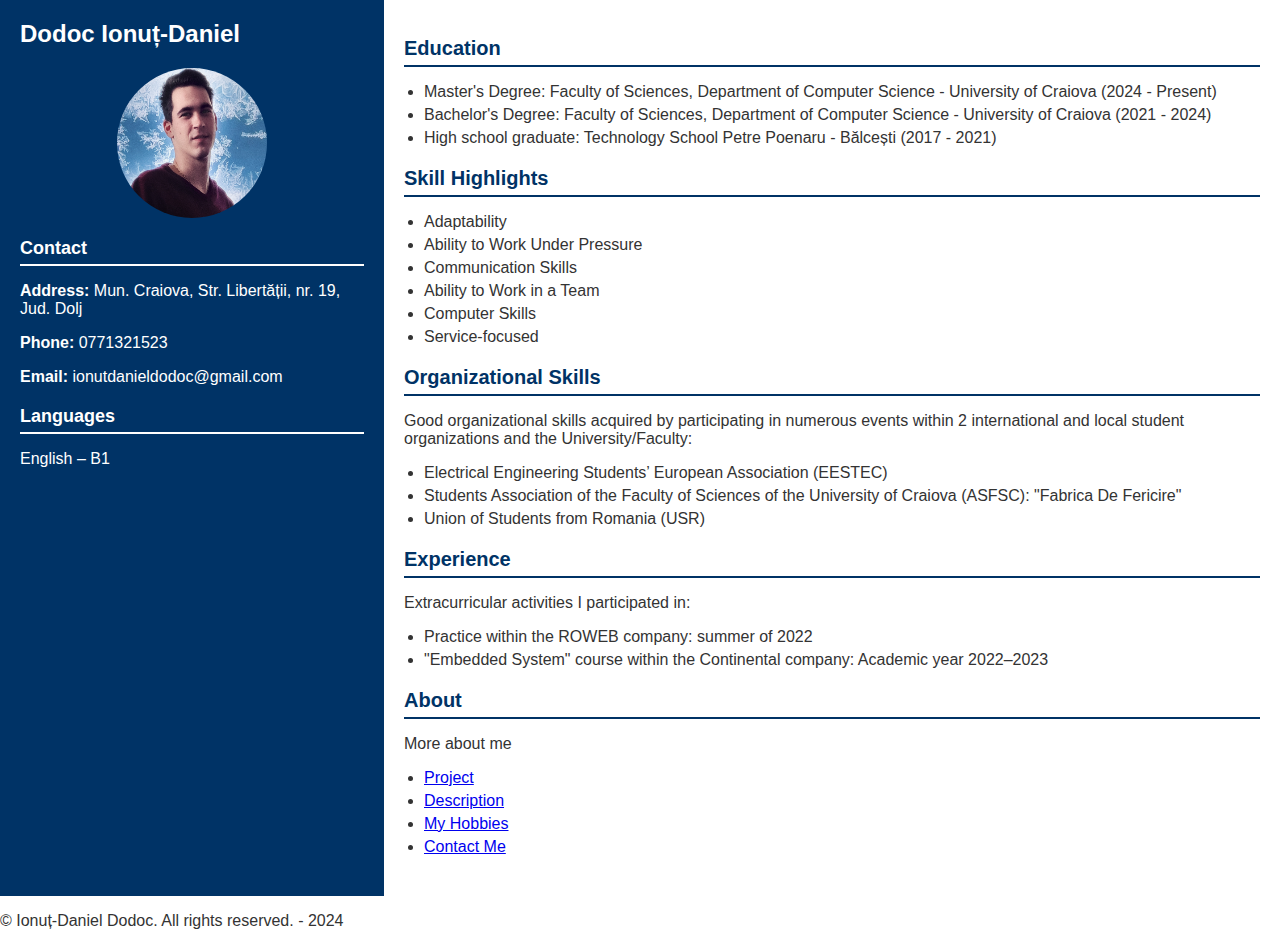
<file: index.html>
<!DOCTYPE html>
<html lang="en">
  <head>
    <meta charset="UTF-8" />
    <meta name="viewport" content="width=device-width, initial-scale=1.0" />
    <title>CV Dodoc Ionuț-Daniel</title>
    <link rel="stylesheet" href="./style.css " />
  </head>

  <body>
    <div class="container">
      <div class="sidebar">
        <h1>Dodoc Ionuț-Daniel</h1>
        <img src="./assets/images/foto.jpeg" alt="My foto" />

        <div class="section">
          <h2>Contact</h2>
          <p>
            <strong>Address:</strong> Mun. Craiova, Str. Libertății, nr. 19,
            Jud. Dolj
          </p>
          <p><strong>Phone:</strong> 0771321523</p>
          <p><strong>Email:</strong> ionutdanieldodoc@gmail.com</p>
        </div>

        <div class="section">
          <h2>Languages</h2>
          <p>English – B1</p>
        </div>
      </div>

      <div class="content">
        <div class="section">
          <h2>Education</h2>
          <ul>
            <li>
              Master's Degree: Faculty of Sciences, Department of Computer
              Science - University of Craiova (2024 - Present)
            </li>
            <li>
              Bachelor's Degree: Faculty of Sciences, Department of Computer
              Science - University of Craiova (2021 - 2024)
            </li>
            <li>
              High school graduate: Technology School Petre Poenaru - Bălcești
              (2017 - 2021)
            </li>
          </ul>
        </div>

        <div class="section">
          <h2>Skill Highlights</h2>
          <ul>
            <li>Adaptability</li>
            <li>Ability to Work Under Pressure</li>
            <li>Communication Skills</li>
            <li>Ability to Work in a Team</li>
            <li>Computer Skills</li>
            <li>Service-focused</li>
          </ul>
        </div>

        <div class="section">
          <h2>Organizational Skills</h2>
          <p>
            Good organizational skills acquired by participating in numerous
            events within 2 international and local student organizations and
            the University/Faculty:
          </p>
          <ul>
            <li>
              Electrical Engineering Students’ European Association (EESTEC)
            </li>
            <li>
              Students Association of the Faculty of Sciences of the University
              of Craiova (ASFSC): "Fabrica De Fericire"
            </li>
            <li>Union of Students from Romania (USR)</li>
          </ul>
        </div>

        <div class="section">
          <h2>Experience</h2>
          <p>Extracurricular activities I participated in:</p>
          <ul>
            <li>Practice within the ROWEB company: summer of 2022</li>
            <li>
              "Embedded System" course within the Continental company: Academic
              year 2022–2023
            </li>
          </ul>
        </div>

        <div class="section">
          <h2>About</h2>
          <p>More about me</p>
          <ul>
            <li><a href="./public/project.html">Project</a></li>
            <li><a href="./public/despre.html">Description</a></li>
            <li><a href="./public/about.html">My Hobbies</a></li>
            <li><a href="./public/contact.html">Contact Me</a></li>
          </ul>
        </div>
      </div>

      <footer>
        <p>© Ionuț-Daniel Dodoc. All rights reserved. - 2024</p>
      </footer>
    </div>
  </body>
</html>
</file>
<file: style.css>
body {
    margin: 0;
    font-family: Arial, sans-serif;
    color: #333;
}

.container {
    display: grid;
    grid-template-columns: 30% 70%;
    height: 100vh;
}

.sidebar {
    background-color: #003366;
    color: white;
    padding: 20px;
}

.sidebar h1 {
    font-size: 24px;
    margin-top: 0;
}

.sidebar img {
    width: 150px;
    height: 150px;
    border-radius: 50%;
    display: block;
    margin: 20px auto;
}

.sidebar .section {
    margin-bottom: 20px;
}

.sidebar .section h2 {
    font-size: 18px;
    margin-bottom: 10px;
    border-bottom: 2px solid white;
    padding-bottom: 5px;
}

.content {
    padding: 20px;
}

.content h2 {
    font-size: 20px;
    margin-bottom: 10px;
    border-bottom: 2px solid #003366;
    padding-bottom: 5px;
    color: #003366;
}

.content .section {
    margin-bottom: 20px;
}

.content ul {
    padding-left: 20px;
}

.content ul li {
    margin-bottom: 5px;
}

.footer {
    background-color: #003366;
    height: 20px;
    width: 100%;
    color: white;
}
</file>
